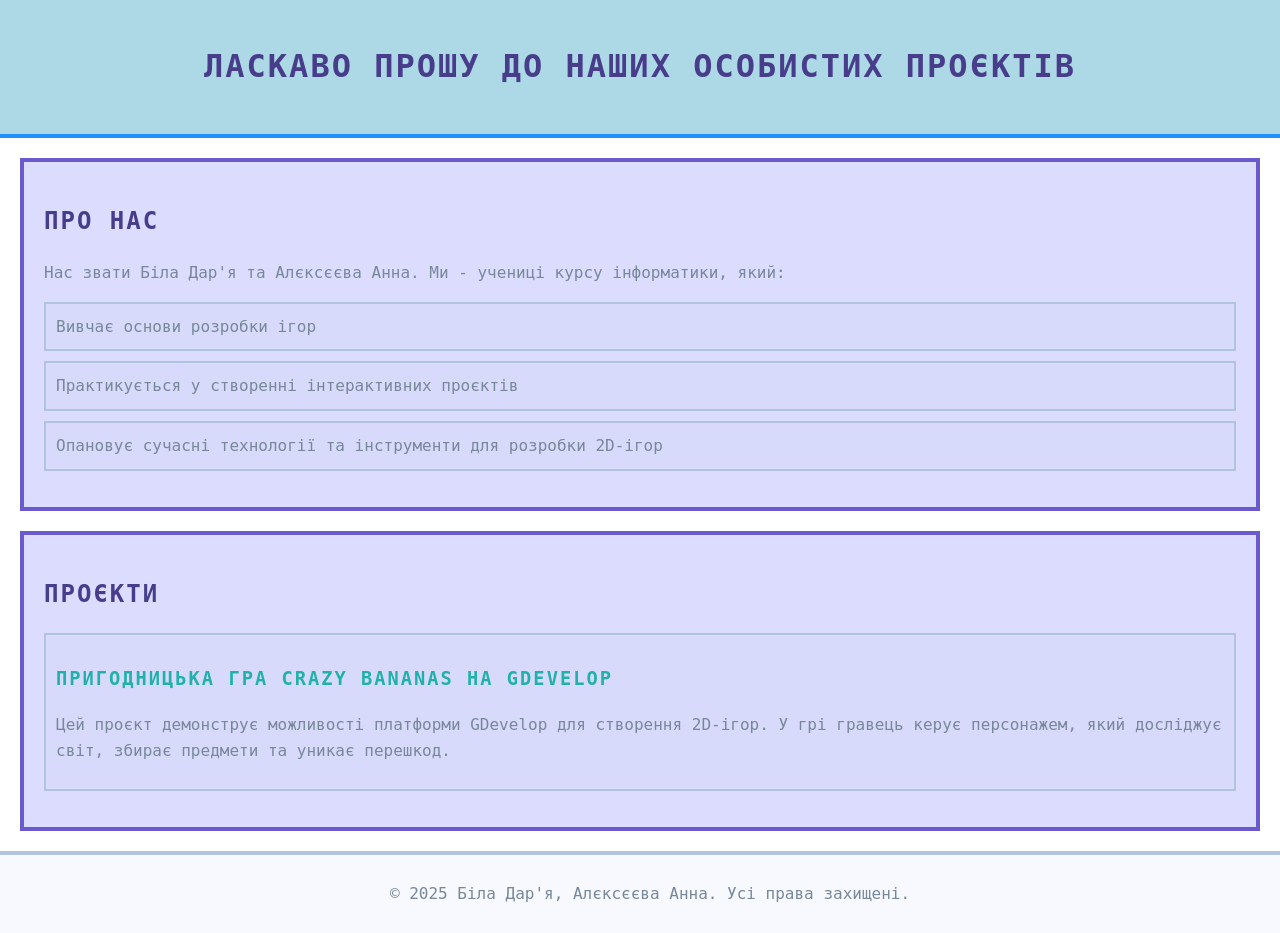
<file: index.html>
<!DOCTYPE html>
<html lang="uk">
<head>
    <meta charset="UTF-8">
    <meta name="viewport" content="width=device-width, initial-scale=1.0">
    <title>Особисті проєкти Білої Дар'ї та Алєксєєвої Анни</title>
    <link rel="stylesheet" href="style.css">
</head>
<body>
    <header>
        <h1>Ласкаво прошу до наших особистих проєктів</h1>
    </header>

    <section id="about">
        <h2>Про нас</h2>
        <p>Нас звати Біла Дар'я та Алєксєєва Анна. Ми - учениці курсу інформатики, який:</p>
        <ul>
            <li>Вивчає основи розробки ігор</li>
            <li>Практикується у створенні інтерактивних проєктів</li>
            <li>Опановує сучасні технології та інструменти для розробки 2D-ігор</li>
        </ul>
    </section>

    <section id="projects">
        <h2>Проєкти</h2>
        <ul>
            <li>
                <h3><a href="example-project/index.html">Пригодницька гра Crazy Bananas на GDevelop</a></h3>
                <p>Цей проєкт демонструє можливості платформи GDevelop для створення 2D-ігор. У грі гравець керує персонажем, який досліджує світ, збирає предмети та уникає перешкод.</p>
            </li>
        </ul>
    </section>

    <footer>
        <p>&copy; 2025 Біла Дар'я, Алєксєєва Анна. Усі права захищені.</p>
    </footer>
</body>
</html>
</file>
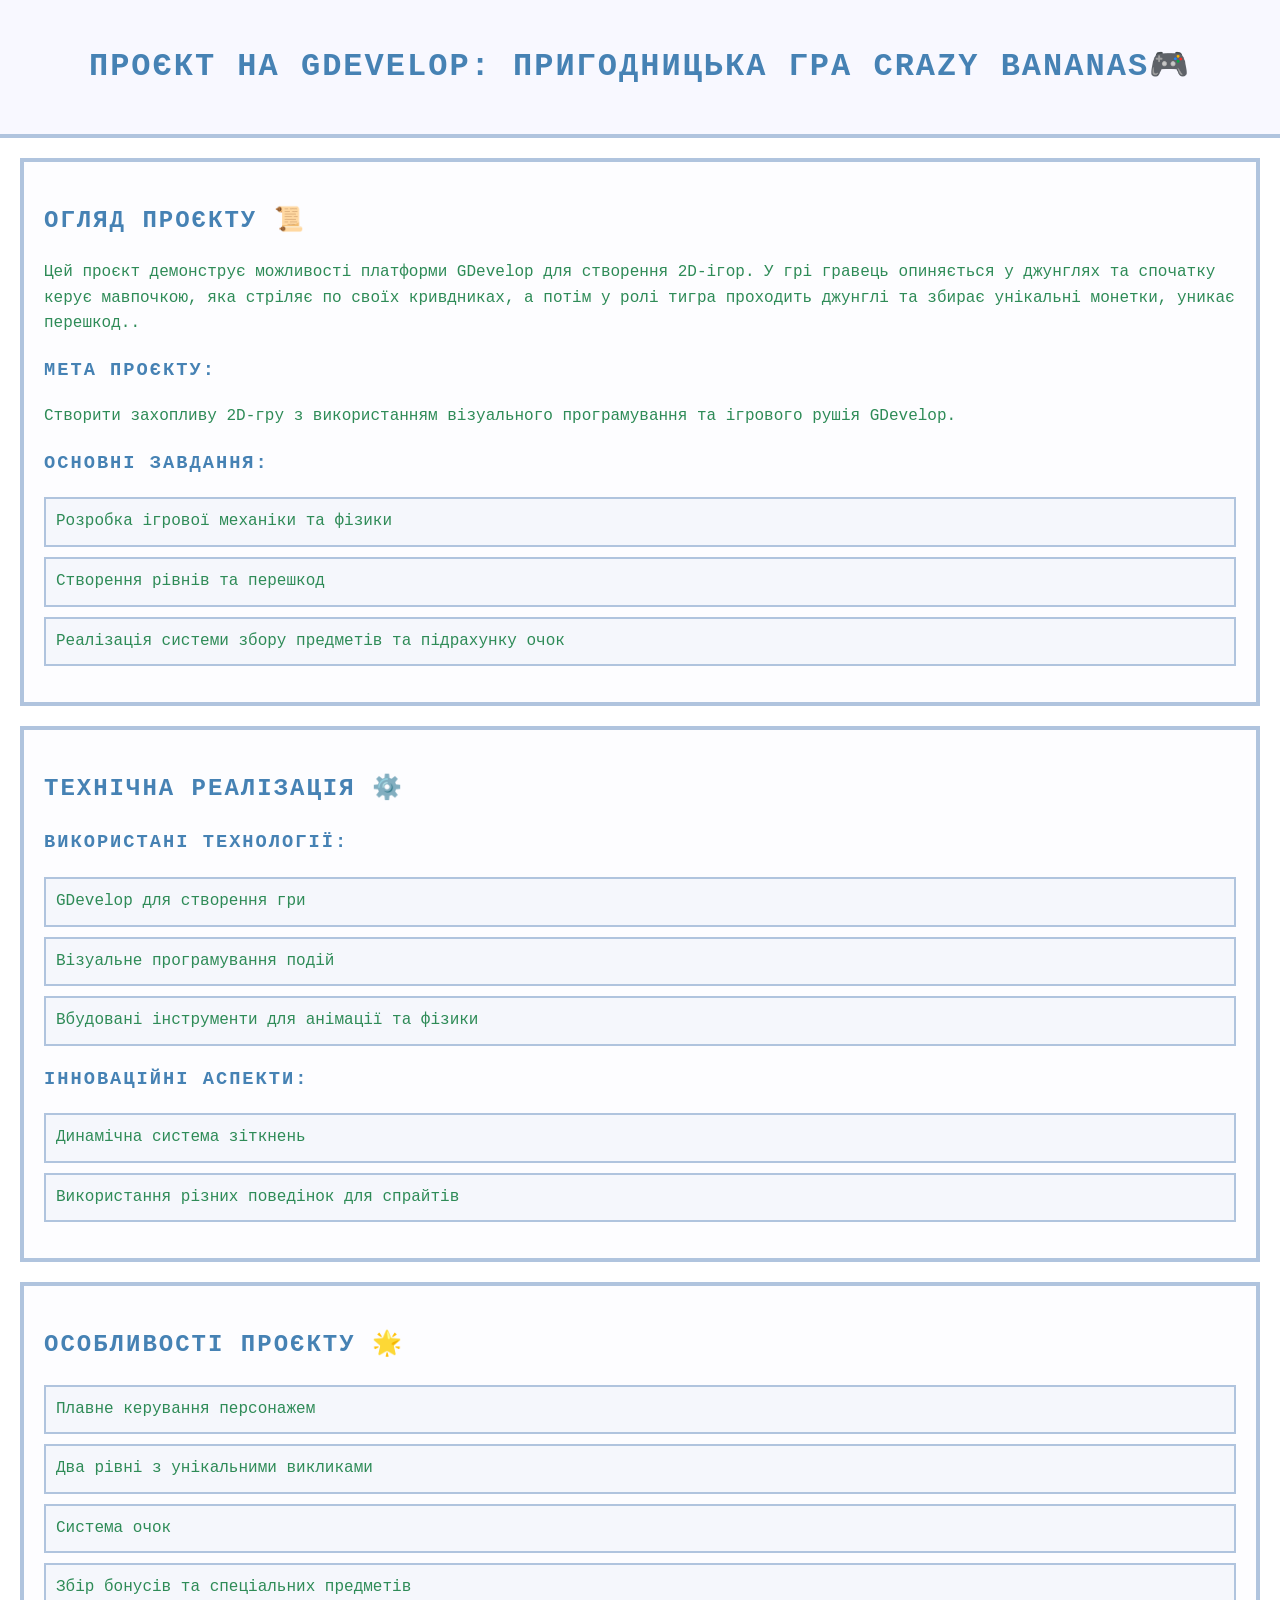
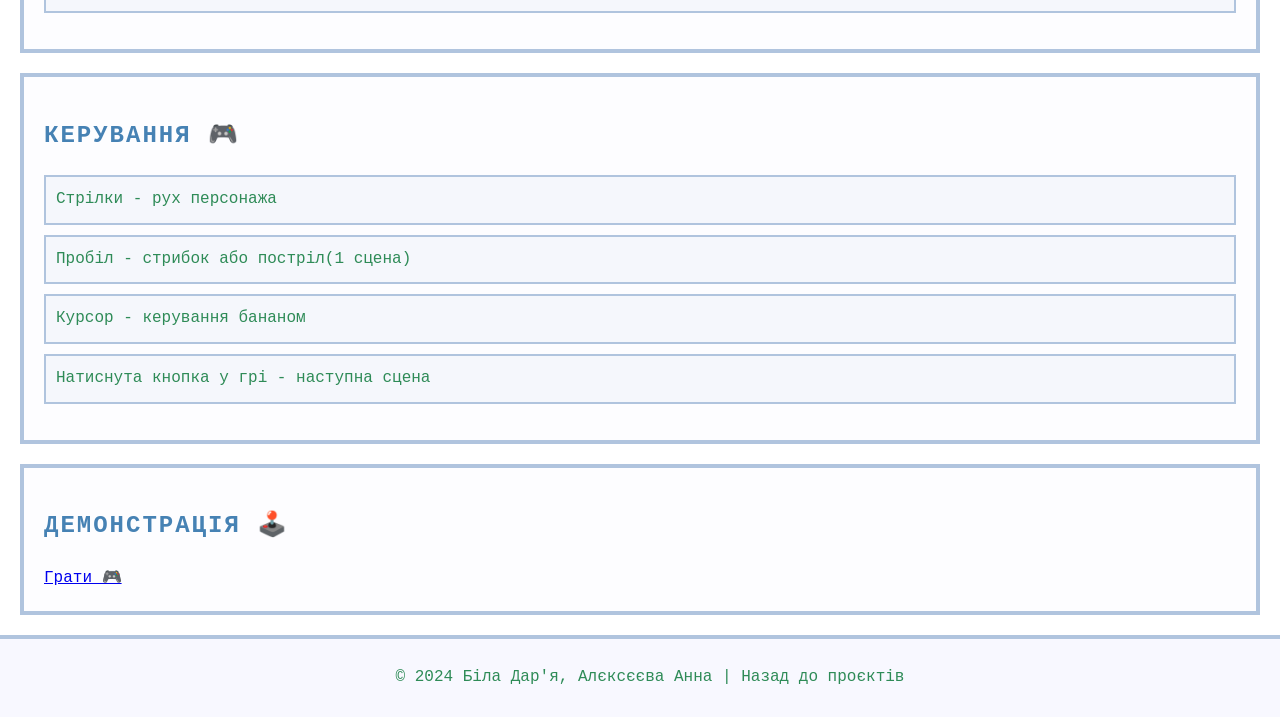
<file: example-project/index.html>
<!DOCTYPE html>
<html lang="uk">
<head>
    <meta charset="UTF-8">
    <meta name="viewport" content="width=device-width, initial-scale=1.0">
    <title>Гра на GDevelop</title>
    <link rel="stylesheet" href="style.css">
</head>
<body>
    <header>
        <h1>Проєкт на GDevelop: Пригодницька гра Crazy Bananas🎮</h1>
    </header>

    <section id="project-overview">
        <h2>Огляд проєкту 📜</h2>
        <p>Цей проєкт демонструє можливості платформи GDevelop для створення 2D-ігор. У грі гравець опиняється у джунглях та спочатку керує мавпочкою, яка стріляє по своїх кривдниках, а потім у ролі тигра проходить джунглі та збирає унікальні монетки, уникає перешкод..</p>
        
        <h3>Мета проєкту:</h3>
        <p>Створити захопливу 2D-гру з використанням візуального програмування та ігрового рушія GDevelop.</p>
        
        <h3>Основні завдання:</h3>
        <ul>
            <li>Розробка ігрової механіки та фізики</li>
            <li>Створення рівнів та перешкод</li>
            <li>Реалізація системи збору предметів та підрахунку очок</li>
        </ul>
    </section>

    <section id="technical-details">
        <h2>Технічна реалізація ⚙️</h2>
        <h3>Використані технології:</h3>
        <ul>
            <li>GDevelop для створення гри</li>
            <li>Візуальне програмування подій</li>
            <li>Вбудовані інструменти для анімації та фізики</li>
        </ul>
        
        <h3>Інноваційні аспекти:</h3>
        <ul>
            <li>Динамічна система зіткнень</li>
            <li>Використання різних поведінок для спрайтів</li>
        </ul>
    </section>

    <section id="features">
        <h2>Особливості проєкту 🌟</h2>
        <ul>
            <li>Плавне керування персонажем</li>
            <li>Два рівні з унікальними викликами</li>
            <li>Система очок</li>
            <li>Збір бонусів та спеціальних предметів</li>
        </ul>
    </section>

    <section id="controls">
        <h2>Керування 🎮</h2>
        <ul>
            <li>Стрілки - рух персонажа</li>
            <li>Пробіл - стрибок або постріл(1 сцена)</li>
            <li>Курсор - керування бананом</li>
            <li>Натиснута кнопка у грі - наступна сцена</li>
        </ul>
    </section>

    <section id="demo">
        <div class="demo-link">
            <h2>Демонстрація 🕹️</h2>
            <a href="banana/" class="demo-button" target="_blank">Грати 🎮</a>
        </div>
    </section>

    <footer>
        <p>&copy; 2024 Біла Дар'я, Алєксєєва Анна | <a href="../index.html">Назад до проєктів</a></p>
    </footer>
</body>
</html>
</file>
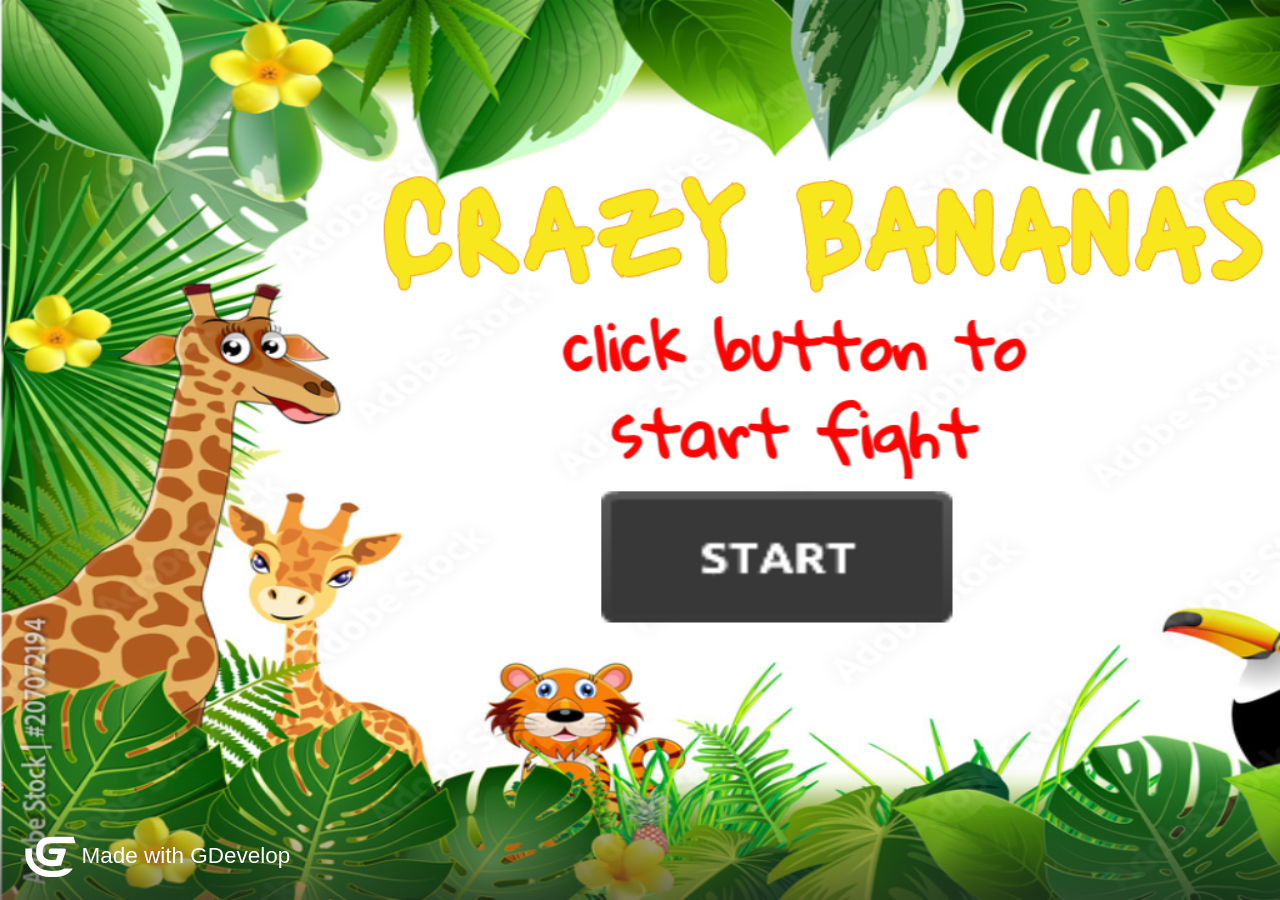
<file: example-project/banana/index.html>
<!DOCTYPE html>
<html>
<head>
    <meta charset="UTF-8"/>
    <link rel="manifest" href="manifest.webmanifest">

    <meta name="apple-mobile-web-app-capable" content="yes">
    <meta name="apple-mobile-web-app-status-bar-style" content="black-translucent">

    <meta name="theme-color" content="#000000" />
    <meta name="viewport" content="width=device-width, initial-scale=1.0, maximum-scale=1.0, user-scalable=no" />

	<style>
		body {
			margin: 0;
			padding: 0;
			background-color: #000000;
            overflow: hidden;
		}
        #canvasArea {
            margin-left: auto;
            margin-right: auto;
            overflow: hidden;
        }

        
	</style>
    <!-- Libs and GDJS core files : -->
		<script src="libs/jshashtable.js" crossorigin="anonymous"></script>
	<script src="logger.js" crossorigin="anonymous"></script>
	<script src="gd.js" crossorigin="anonymous"></script>
	<script src="libs/rbush.js" crossorigin="anonymous"></script>
	<script src="AsyncTasksManager.js" crossorigin="anonymous"></script>
	<script src="inputmanager.js" crossorigin="anonymous"></script>
	<script src="jsonmanager.js" crossorigin="anonymous"></script>
	<script src="Model3DManager.js" crossorigin="anonymous"></script>
	<script src="ResourceLoader.js" crossorigin="anonymous"></script>
	<script src="ResourceCache.js" crossorigin="anonymous"></script>
	<script src="timemanager.js" crossorigin="anonymous"></script>
	<script src="polygon.js" crossorigin="anonymous"></script>
	<script src="runtimeobject.js" crossorigin="anonymous"></script>
	<script src="profiler.js" crossorigin="anonymous"></script>
	<script src="RuntimeInstanceContainer.js" crossorigin="anonymous"></script>
	<script src="runtimescene.js" crossorigin="anonymous"></script>
	<script src="scenestack.js" crossorigin="anonymous"></script>
	<script src="force.js" crossorigin="anonymous"></script>
	<script src="RuntimeLayer.js" crossorigin="anonymous"></script>
	<script src="layer.js" crossorigin="anonymous"></script>
	<script src="RuntimeCustomObjectLayer.js" crossorigin="anonymous"></script>
	<script src="timer.js" crossorigin="anonymous"></script>
	<script src="runtimewatermark.js" crossorigin="anonymous"></script>
	<script src="runtimegame.js" crossorigin="anonymous"></script>
	<script src="variable.js" crossorigin="anonymous"></script>
	<script src="variablescontainer.js" crossorigin="anonymous"></script>
	<script src="oncetriggers.js" crossorigin="anonymous"></script>
	<script src="runtimebehavior.js" crossorigin="anonymous"></script>
	<script src="SpriteAnimator.js" crossorigin="anonymous"></script>
	<script src="spriteruntimeobject.js" crossorigin="anonymous"></script>
	<script src="affinetransformation.js" crossorigin="anonymous"></script>
	<script src="CustomRuntimeObjectInstanceContainer.js" crossorigin="anonymous"></script>
	<script src="CustomRuntimeObject.js" crossorigin="anonymous"></script>
	<script src="CustomRuntimeObject2D.js" crossorigin="anonymous"></script>
	<script src="events-tools/commontools.js" crossorigin="anonymous"></script>
	<script src="events-tools/variabletools.js" crossorigin="anonymous"></script>
	<script src="events-tools/runtimescenetools.js" crossorigin="anonymous"></script>
	<script src="events-tools/inputtools.js" crossorigin="anonymous"></script>
	<script src="events-tools/objecttools.js" crossorigin="anonymous"></script>
	<script src="events-tools/cameratools.js" crossorigin="anonymous"></script>
	<script src="events-tools/soundtools.js" crossorigin="anonymous"></script>
	<script src="events-tools/storagetools.js" crossorigin="anonymous"></script>
	<script src="events-tools/stringtools.js" crossorigin="anonymous"></script>
	<script src="events-tools/windowtools.js" crossorigin="anonymous"></script>
	<script src="events-tools/networktools.js" crossorigin="anonymous"></script>
	<script src="splash/gd-logo-light.js" crossorigin="anonymous"></script>
	<script src="pixi-renderers/pixi.js" crossorigin="anonymous"></script>
	<script src="pixi-renderers/pixi-filters-tools.js" crossorigin="anonymous"></script>
	<script src="pixi-renderers/runtimegame-pixi-renderer.js" crossorigin="anonymous"></script>
	<script src="pixi-renderers/runtimescene-pixi-renderer.js" crossorigin="anonymous"></script>
	<script src="pixi-renderers/layer-pixi-renderer.js" crossorigin="anonymous"></script>
	<script src="pixi-renderers/pixi-image-manager.js" crossorigin="anonymous"></script>
	<script src="pixi-renderers/pixi-bitmapfont-manager.js" crossorigin="anonymous"></script>
	<script src="pixi-renderers/spriteruntimeobject-pixi-renderer.js" crossorigin="anonymous"></script>
	<script src="pixi-renderers/CustomRuntimeObject2DPixiRenderer.js" crossorigin="anonymous"></script>
	<script src="pixi-renderers/DebuggerPixiRenderer.js" crossorigin="anonymous"></script>
	<script src="pixi-renderers/loadingscreen-pixi-renderer.js" crossorigin="anonymous"></script>
	<script src="pixi-renderers/pixi-effects-manager.js" crossorigin="anonymous"></script>
	<script src="howler-sound-manager/howler.min.js" crossorigin="anonymous"></script>
	<script src="howler-sound-manager/howler-sound-manager.js" crossorigin="anonymous"></script>
	<script src="fontfaceobserver-font-manager/fontfaceobserver.js" crossorigin="anonymous"></script>
	<script src="fontfaceobserver-font-manager/fontfaceobserver-font-manager.js" crossorigin="anonymous"></script>
	<script src="gdjs-evtsext__bounce__bounce.js" crossorigin="anonymous"></script>
	<script src="gdjs-evtsext__buttonstates__buttonanimationname.js" crossorigin="anonymous"></script>
	<script src="gdjs-evtsext__buttonstates__buttonfsm.js" crossorigin="anonymous"></script>
	<script src="gdjs-evtsext__firebullet__firebullet.js" crossorigin="anonymous"></script>
	<script src="Extensions/DestroyOutsideBehavior/destroyoutsideruntimebehavior.js" crossorigin="anonymous"></script>
	<script src="Extensions/PlatformBehavior/platformerobjectruntimebehavior.js" crossorigin="anonymous"></script>
	<script src="Extensions/PlatformBehavior/platformruntimebehavior.js" crossorigin="anonymous"></script>
	<script src="Extensions/PlatformBehavior/platformtools.js" crossorigin="anonymous"></script>
	<script src="Extensions/TextObject/textruntimeobject-pixi-renderer.js" crossorigin="anonymous"></script>
	<script src="Extensions/TextObject/textruntimeobject.js" crossorigin="anonymous"></script>
	<script src="Extensions/TiledSpriteObject/tiledspriteruntimeobject-pixi-renderer.js" crossorigin="anonymous"></script>
	<script src="Extensions/TiledSpriteObject/tiledspriteruntimeobject.js" crossorigin="anonymous"></script>
	<script src="Extensions/TopDownMovementBehavior/topdownmovementruntimebehavior.js" crossorigin="anonymous"></script>
	<script src="Extensions/TweenBehavior/TweenManager.js" crossorigin="anonymous"></script>
	<script src="object-capabilities/AnimatableBehavior.js" crossorigin="anonymous"></script>
	<script src="object-capabilities/EffectBehavior.js" crossorigin="anonymous"></script>
	<script src="object-capabilities/FlippableBehavior.js" crossorigin="anonymous"></script>
	<script src="object-capabilities/OpacityBehavior.js" crossorigin="anonymous"></script>
	<script src="object-capabilities/ResizableBehavior.js" crossorigin="anonymous"></script>
	<script src="object-capabilities/ScalableBehavior.js" crossorigin="anonymous"></script>
	<script src="object-capabilities/TextContainerBehavior.js" crossorigin="anonymous"></script>
	<script src="Extensions/3D/HemisphereLight.js" crossorigin="anonymous"></script>
	<script src="code0.js" crossorigin="anonymous"></script>
	<script src="code1.js" crossorigin="anonymous"></script>
	<script src="code2.js" crossorigin="anonymous"></script>
	<script src="code3.js" crossorigin="anonymous"></script>
	<script src="data.js" crossorigin="anonymous"></script>


</head>
<body>

    
	<script>

    (function() {
        //Initialization
        var game = new gdjs.RuntimeGame(gdjs.projectData, {});

        //Create a renderer
        game.getRenderer().createStandardCanvas(document.body);

        //Bind keyboards/mouse/touch events
        game.getRenderer().bindStandardEvents(game.getInputManager(), window, document);

        //Load all assets and start the game
        game.loadAllAssets(function() {
            game.startGameLoop();
        });
    })();

	</script>
</body>
</html>
</file>
<file: style.css>
body {
    font-family: 'Press Start 2P', 'DejaVu Sans Mono', monospace;
    line-height: 1.6;
    margin: 0;
    padding: 0;
    color: #778899;
    background-color: #FFFFFF;
}

header {
    background-color: #ADD8E6;
    padding: 20px;
    text-align: center;
    border-bottom: 4px solid #1E90FF;
}

section {
    padding: 20px;
    margin: 20px;
    background-color: rgba(138, 138, 253, 0.3);
    border: 4px solid #6A5ACD;
}

h1, h2, h3 {
    color: #483D8B;
    text-transform: uppercase;
    letter-spacing: 2px;
}

ul {
    padding: 0;
    list-style-type: none;
}

li {
    margin-bottom: 10px;
    padding: 10px;
    border: 2px solid #B0C4DE;
    background-color: rgba(176, 196, 222, 0.1);
}

form {
    display: flex;
    flex-direction: column;
    background-color: #F8F8FF;
    padding: 20px;
    border: 4px solid #B0C4DE;
}

label {
    margin-bottom: 5px;
    color: #4682B4;
}

input, textarea {
    margin-bottom: 10px;
    padding: 10px;
    border: 2px solid #9370DB;
    border-radius: 0;
    background-color: #E6E6FA;
    color: #4B0082;
    font-family: 'DejaVu Sans Mono', monospace;
}

button {
    padding: 10px;
    background-color: #20B2AA;
    color: #FFFFFF;
    border: none;
    font-family: 'Press Start 2P', 'DejaVu Sans Mono', monospace;
    text-transform: uppercase;
    cursor: pointer;
    transition: all 0.3s;
}

button:hover {
    background-color: #778899;
    transform: scale(1.05);
}

footer {
    background-color: #F8F8FF;
    text-align: center;
    padding: 10px;
    width: 100%;
    bottom: 0;
    border-top: 4px solid #B0C4DE;
}

a {
    color: #20B2AA;
    text-decoration: none;
}

a:hover {
    text-decoration: underline;
}
</file>
<file: example-project/style.css>
body {
    font-family: 'Press Start 2P', 'Courier New', monospace;
    line-height: 1.6;
    margin: 0;
    padding: 0;
    color: #2E8B57;
    background-color: #FFFFFF;
}

header {
    background-color: #F8F8FF;
    padding: 20px;
    text-align: center;
    border-bottom: 4px solid #B0C4DE;
}

section {
    padding: 20px;
    margin: 20px;
    background-color: rgba(248, 248, 255, 0.3);
    border: 4px solid #B0C4DE;
}

h1, h2, h3 {
    color: #4682B4;
    text-transform: uppercase;
    letter-spacing: 2px;
    position: relative;
}

ul {
    padding: 0;
    list-style-type: none;
}

li {
    margin-bottom: 10px;
    padding: 10px;
    border: 2px solid #B0C4DE;
    background-color: rgba(176, 196, 222, 0.1);
}

form {
    display: flex;
    flex-direction: column;
    background-color: #F8F8FF;
    padding: 20px;
    border: 4px solid #B0C4DE;
}

label {
    margin-bottom: 5px;
    color: #4682B4;
}

input, textarea {
    margin-bottom: 10px;
    padding: 10px;
    border: 2px solid #B0C4DE;
    border-radius: 0;
    background-color: #FFFFFF;
    color: #4682B4;
    font-family: 'Courier New', monospace;
}

button {
    padding: 10px;
    background-color: #2E8B57;
    color: #FFFFFF;
    border: none;
    font-family: 'Press Start 2P', 'Courier New', monospace;
    text-transform: uppercase;
    cursor: pointer;
    transition: all 0.3s;
}

button:hover {
    background-color: #4682B4;
    transform: scale(1.05);
}

footer {
    background-color: #F8F8FF;
    text-align: center;
    padding: 10px;
    width: 100%;
    bottom: 0;
    border-top: 4px solid #B0C4DE;
}

footer a {
    color: #2E8B57;
    text-decoration: none;
}
</file>
